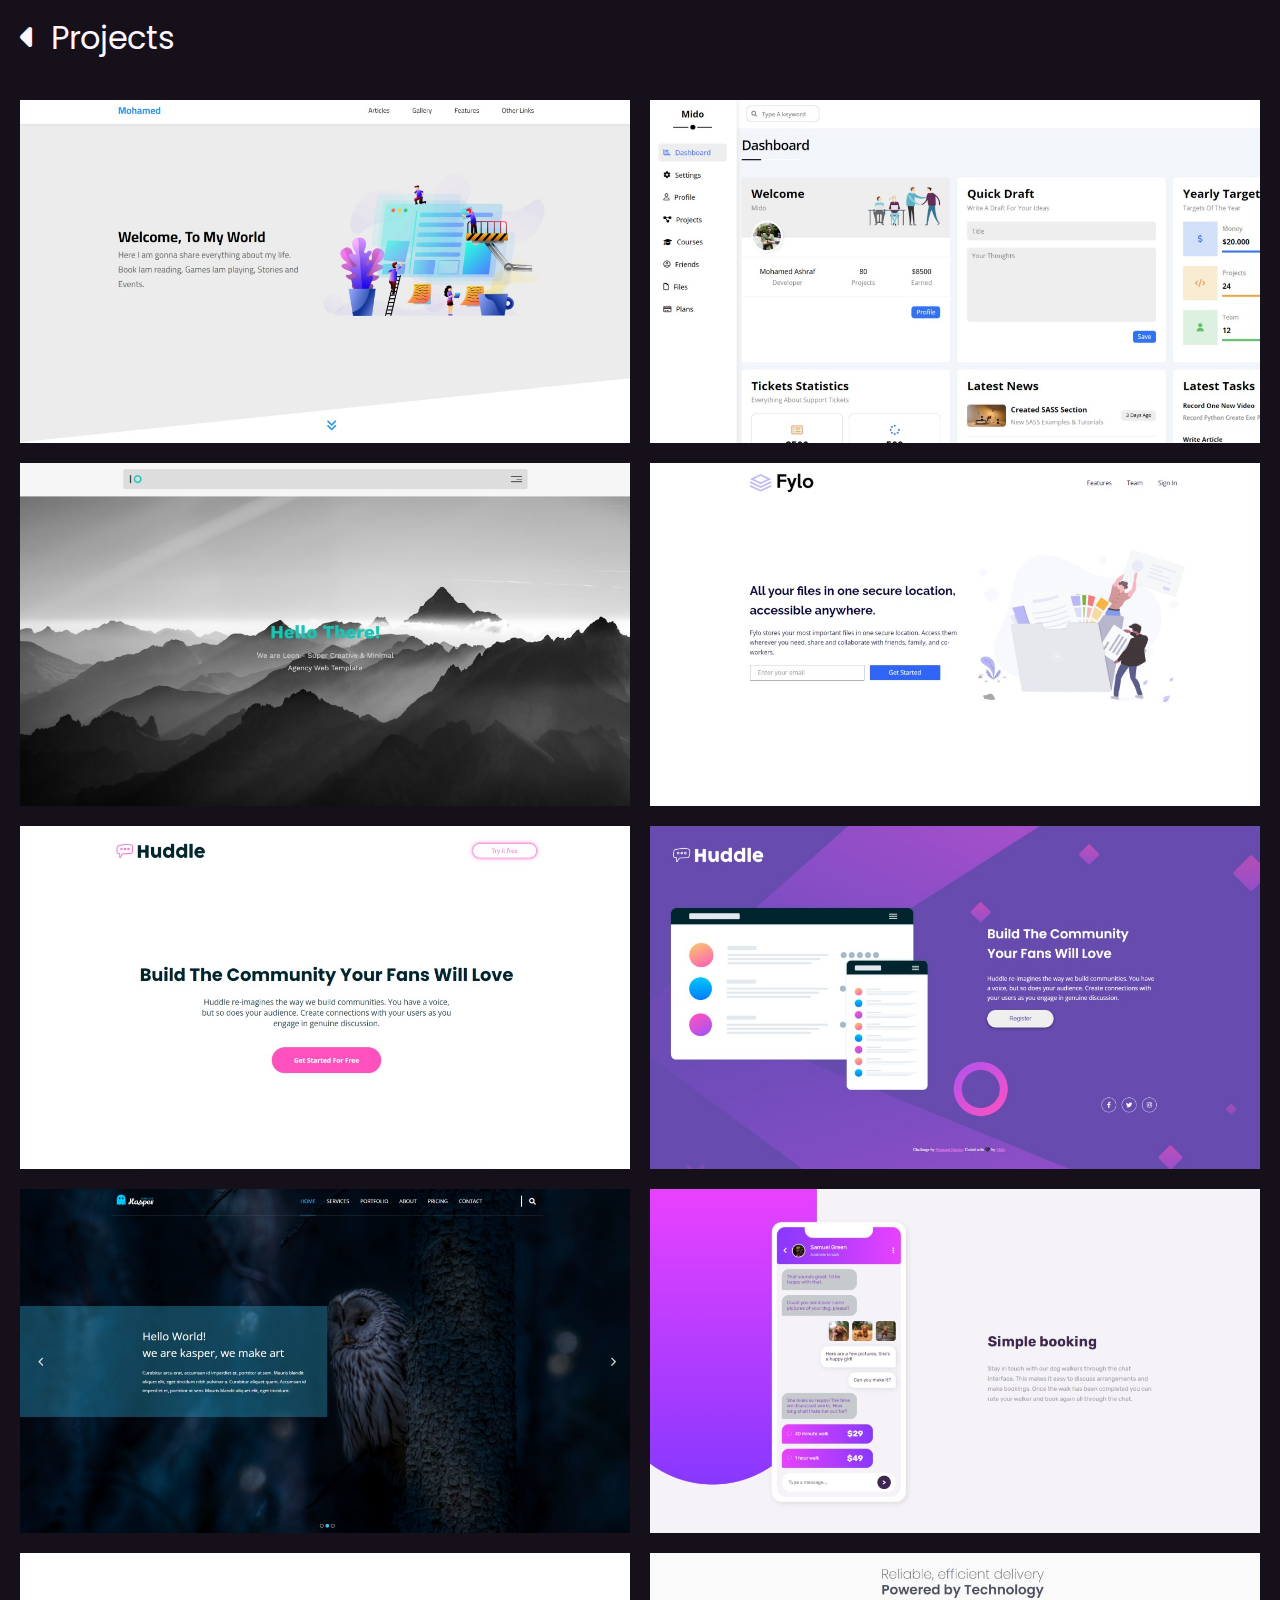
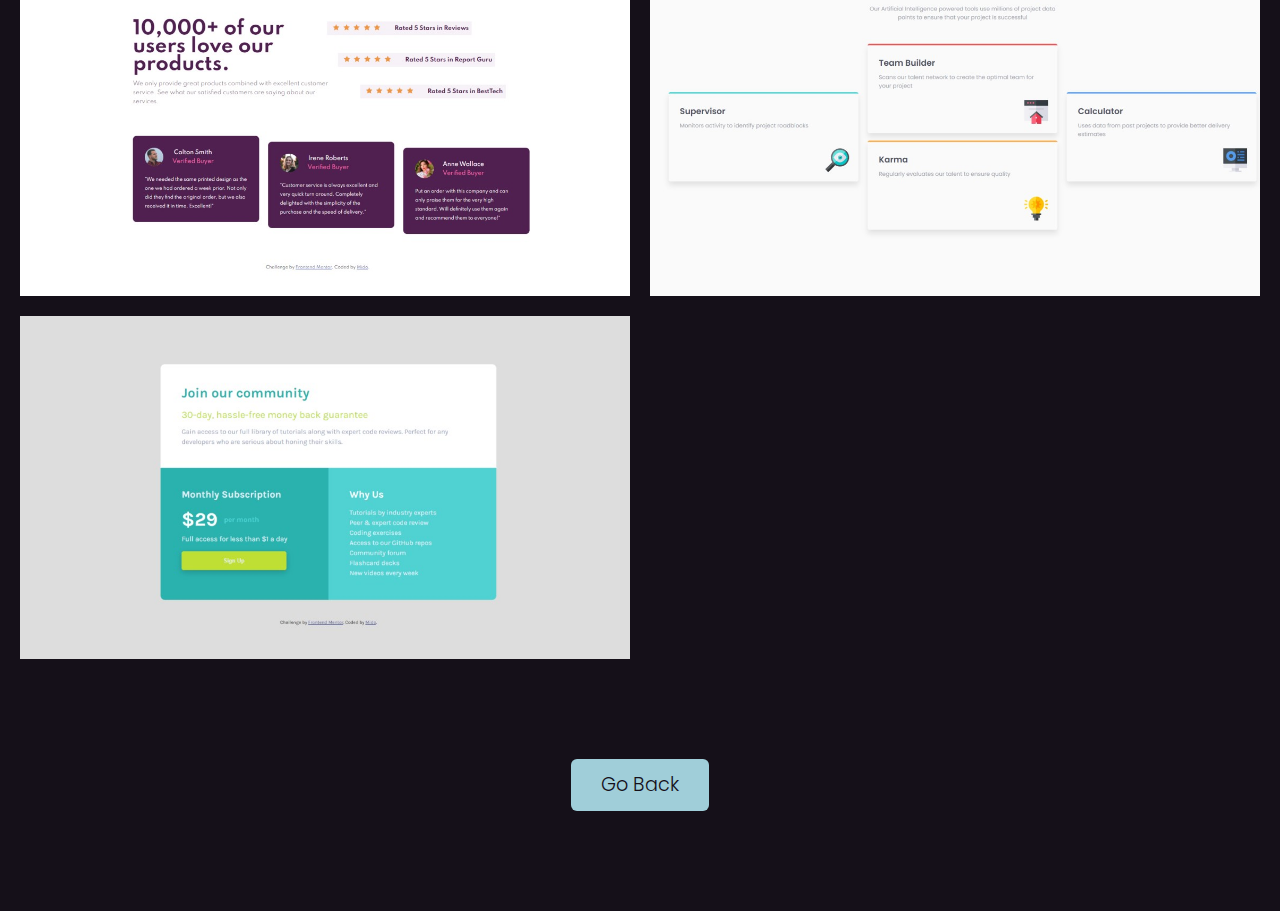
<file: projects.html>
<!DOCTYPE html>
<html lang="en">
  <head>
    <meta charset="UTF-8" />
    <meta http-equiv="X-UA-Compatible" content="IE=edge" />
    <meta name="viewport" content="width=device-width, initial-scale=1.0" />
    <link rel="stylesheet" href="./css/normalize.css" />
    <link rel="stylesheet" href="./css/all.min.css" />
    <link rel="stylesheet" href="./css/style.projects.css" />
    <link rel="preconnect" href="https://fonts.googleapis.com" />
    <link rel="preconnect" href="https://fonts.gstatic.com" crossorigin />
    <link
      href="https://fonts.googleapis.com/css2?family=Poppins:wght@200;300;400;500;600;700;900&display=swap"
      rel="stylesheet"
    />
    <title>Mohamed Ashraf | Frontend Developer</title>
    <link rel="shortcut icon" href="./favicon.ico" type="image/x-icon" />
  </head>
  <body>
    <main>
      <div class="lds-ellipsis" id="loader">
        <div class="holder">
          <div></div>
          <div></div>
          <div></div>
          <div></div>
        </div>
      </div>
      <div class="landing">
        <nav id="nav">
          <div class="text">
            <a href="./index.html#projects"
              ><i class="fa-solid fa-caret-left"></i>Projects</a
            >
          </div>
        </nav>
        <p class="forInfo">Click Images For More Info</p>
        <div class="cards">
          <div class="card one">
            <div class="linksHolder">
              <a
                href="https://github.com/midoashraf010/ELzero-template-3/"
                class="github"
                target="_blank"
                ><i class="fa-brands fa-github"></i
              ></a>
              <a href="https://mohamed-template-3.netlify.app/" target="_blank"
                ><i class="fa-solid fa-eye"></i
              ></a>
            </div>
            <div class="card-content">
              <h3>High End | Template</h3>
            </div>
          </div>
          <div class="card dash">
            <div class="linksHolder">
              <a
                href="https://github.com/midoashraf010/Dashboard-HTML-CSS-template"
                class="github"
                target="_blank"
                ><i class="fa-brands fa-github"></i
              ></a>
              <a href="https://white-dashboard.netlify.app/" target="_blank"
                ><i class="fa-solid fa-eye"></i
              ></a>
            </div>
            <div class="card-content">
              <h3>Dashboard | Template</h3>
            </div>
          </div>
          <div class="card three">
            <div class="linksHolder">
              <a
                href="https://github.com/midoashraf010/HTML---CSS-first-template-I-made/"
                class="github"
                target="_blank"
                ><i class="fa-brands fa-github"></i
              ></a>
              <a href="https://template1-by-mido.netlify.app/" target="_blank"
                ><i class="fa-solid fa-eye"></i
              ></a>
            </div>
            <div class="card-content">
              <h3>Leon | Template</h3>
            </div>
          </div>
          <div class="card four">
            <div class="linksHolder">
              <a
                href="https://github.com/midoashraf010/Fylo-landing-page-with-two-column-layout"
                target="_blank"
                class="github"
                ><i class="fa-brands fa-github"></i
              ></a>
              <a
                href="https://fylo-landing-page-22.netlify.app/"
                target="_blank"
                ><i class="fa-solid fa-eye"></i
              ></a>
            </div>
            <div class="card-content">
              <h3>Fylo | Template</h3>
            </div>
          </div>
          <div class="card five">
            <div class="linksHolder">
              <a
                href="https://github.com/midoashraf010/huddle-landing-page"
                target="_blank"
                class="github"
                ><i class="fa-brands fa-github"></i
              ></a>
              <a
                href="https://huddle-landing-curved-mido.netlify.app/"
                target="_blank"
                ><i class="fa-solid fa-eye"></i
              ></a>
            </div>
            <div class="card-content">
              <h3>Huddle | Template</h3>
            </div>
          </div>
          <div class="card six">
            <div class="linksHolder">
              <a
                href="https://github.com/midoashraf010/huddle-landing-pade-fem"
                target="_blank"
                class="github"
                ><i class="fa-brands fa-github"></i
              ></a>
              <a
                href="https://huddle-landing-pade-fem.netlify.app/"
                target="_blank"
                ><i class="fa-solid fa-eye"></i
              ></a>
            </div>
            <div class="card-content">
              <h3>Huddle | Landing</h3>
            </div>
          </div>
          <div class="card two">
            <div class="linksHolder">
              <a
                href="https://github.com/midoashraf010/HTML-CSS-template-2/"
                class="github"
                target="_blank"
                ><i class="fa-brands fa-github"></i
              ></a>
              <a href="https://template2-by-mido.netlify.app/" target="_blank"
                ><i class="fa-solid fa-eye"></i
              ></a>
            </div>
            <div class="card-content">
              <h3>Kasper | Template</h3>
            </div>
          </div>
          <div class="card seven">
            <div class="linksHolder">
              <a
                href="https://github.com/midoashraf010/Chat-app-CSS-illustration"
                target="_blank"
                class="github"
                ><i class="fa-brands fa-github"></i
              ></a>
              <a
                href="https://chat-app-css-illustration-mido.netlify.app/"
                target="_blank"
                ><i class="fa-solid fa-eye"></i
              ></a>
            </div>
            <div class="card-content">
              <h3>Chat App | Illustration</h3>
            </div>
          </div>
          <div class="card eight">
            <div class="linksHolder">
              <a
                href="https://github.com/midoashraf010/Social-proof-section"
                target="_blank"
                class="github"
                ><i class="fa-brands fa-github"></i
              ></a>
              <a
                href="https://mido-social-proof-section.netlify.app/"
                target="_blank"
                ><i class="fa-solid fa-eye"></i
              ></a>
            </div>
            <div class="card-content">
              <h3>Social | Landing</h3>
            </div>
          </div>
          <div class="card nine">
            <div class="linksHolder">
              <a
                href="https://github.com/midoashraf010/four-cards-frontend-mentor"
                target="_blank"
                class="github"
                ><i class="fa-brands fa-github"></i
              ></a>
              <a
                href="https://four-card-frontend-mento.netlify.app/"
                target="_blank"
                ><i class="fa-solid fa-eye"></i
              ></a>
            </div>
            <div class="card-content">
              <h3>Four Card | Illustration</h3>
            </div>
          </div>
          <div class="card ten">
            <div class="linksHolder">
              <a
                href="https://github.com/midoashraf010/single-price-grid-component"
                target="_blank"
                class="github"
                ><i class="fa-brands fa-github"></i
              ></a>
              <a
                href="https://single-price-grid-component-mido.netlify.app/"
                target="_blank"
                ><i class="fa-solid fa-eye"></i
              ></a>
            </div>
            <div class="card-content">
              <h3>Subscribe Card | Illustration</h3>
            </div>
          </div>
        </div>
        <div class="container discoverCont">
          <a href="./index.html#projects" class="discover">Go Back</a>
        </div>
      </div>
    </main>
    <script src="./js/projects.js"></script>
  </body>
</html>
</file>
<file: css/style.projects.css>
* {
  padding: 0;
  margin: 0;
  box-sizing: border-box;
}

ul {
  list-style: none;
  padding: 0;
  margin: 0;
}
a {
  text-decoration: none;
}

html {
  scroll-behavior: smooth;
}
.container {
  padding-left: 15px;
  padding-right: 15px;
  margin-left: auto;
  margin-right: auto;
}
/* Small */
@media (min-width: 768px) {
  .container {
    width: 750px;
  }
}
/* Medium */
@media (min-width: 992px) {
  .container {
    width: 970px;
  }
}
/* Large */
@media (min-width: 1200px) {
  .container {
    width: 1170px;
  }
}
body {
  font-family: "Poppins", sans-serif;
}
:root {
  --color-saturated: #4b4453;
  --color-main: #245c73;
  --color-sub: #a0ced9;
  --color-dimmed: #ccc;
  --super-light: #fef6ff;
  --color-main-dark: rgba(21, 16, 25, 1);
  --blue-shade-1: #122640;
  --blue-shade-2: rgba(7, 5, 9, 1);
  --light-teal: #d0f2ec;
  --main-transition: 300ms;
  --section-padding: 100px;
  --bg-dark: #060408;
}
input,
textarea,
button,
select,
a,
* {
  -webkit-tap-highlight-color: rgba(0, 0, 0, 0);
}
::selection {
  color: var(--color-main);
  background: var(--color-sub);
}

/* width */
::-webkit-scrollbar {
  width: 10px;
  background-color: var(--color-saturated);
}
/* Handle */
::-webkit-scrollbar-thumb {
  background: var(--color-main);
}
/* GLOBAL */

.landing {
  background-size: cover;
  background-repeat: no-repeat;
  background-blend-mode: multiply;
  background-position: center;
  background-color: var(--color-main-dark);
  z-index: -1;
  user-select: none;
}
nav {
  background-color: var(--color-main-dark);
  position: fixed;
  z-index: 2;
  width: 100%;
  padding-left: 20px;
}
.text {
  padding: 20px 0;
}
.text a {
  font-size: 2rem;
  color: var(--super-light);
  font-weight: 400;
}
.text a i {
  margin-right: 15px;
}
@media (max-width: 767px) {
  .text a {
    font-size: 1.5rem;
    font-weight: 400;
  }
}
.cards {
  display: grid;
  grid-template-columns: repeat(auto-fill, minmax(600px, 1fr));
  align-items: center;
  gap: 20px;
  margin: 0 20px;
  padding: var(--section-padding) 0;
}
.cards .card {
  background-repeat: no-repeat;
  background-size: cover;
  aspect-ratio: 16 / 9;
  padding: 30px;
  overflow: hidden;
  position: relative;
  max-width: 100%;
  transition: 300ms;
  -webkit-transition: 300ms;
  -moz-transition: 300ms;
  -ms-transition: 300ms;
  -o-transition: 300ms;
}
.cards .card::before {
  content: "";
  position: absolute;
  top: 0;
  left: 0;
  background-color: rgba(21, 16, 25, 0.6);
  width: 100%;
  height: 100%;
  opacity: 0;
  transition: 500ms;
  -webkit-transition: 500ms;
  -moz-transition: 500ms;
  -ms-transition: 500ms;
  -o-transition: 500ms;
}
.cards .card:hover {
  box-shadow: 5px 5px 15px -5px rgba(0, 0, 0, 0.5);
}
.cards .card:hover::before {
  opacity: 1;
}
.cards .linksHolder {
  width: 100%;
  height: 100%;
  display: flex;
  justify-content: center;
  align-items: center;
  opacity: 0;
  transition: 500ms;
  -webkit-transition: 500ms;
  -moz-transition: 500ms;
  -ms-transition: 500ms;
  -o-transition: 500ms;
  gap: 20px;
}
.cards .linksHolder a {
  color: var(--super-light);
  padding: 25px;
  background-color: rgba(21, 16, 25, 1);
  border-radius: 15px;
  -webkit-border-radius: 15px;
  -moz-border-radius: 15px;
  -ms-border-radius: 15px;
  -o-border-radius: 15px;
  z-index: 555;
  transition: 200ms;
  -webkit-transition: 200ms;
  -moz-transition: 200ms;
  -ms-transition: 200ms;
  -o-transition: 200ms;
  position: relative;
}
.cards .linksHolder a::after {
  content: "Go To Site";
  position: absolute;
  top: -50px;
  right: 50%;
  transform: translatex(50%);
  -webkit-transform: translatex(50%);
  -moz-transform: translatex(50%);
  -ms-transform: translatex(50%);
  -o-transform: translatex(50%);
  width: max-content;
  background-color: rgba(21, 16, 25, 1);
  padding: 10px;
  border-radius: 20px;
  -webkit-border-radius: 20px;
  -moz-border-radius: 20px;
  -ms-border-radius: 20px;
  -o-border-radius: 20px;
  opacity: 0;
  transition: 200ms;
  -webkit-transition: 200ms;
  -moz-transition: 200ms;
  -ms-transition: 200ms;
  -o-transition: 200ms;
}
.cards .linksHolder a.github::after {
  content: "View On Github";
  position: absolute;
  top: -52px;
  right: 50%;
  transform: translatex(50%);
  -webkit-transform: translatex(50%);
  -moz-transform: translatex(50%);
  -ms-transform: translatex(50%);
  -o-transform: translatex(50%);
  width: max-content;
  background-color: rgba(21, 16, 25, 1);
  padding: 11px;
  border-radius: 20px;
  -webkit-border-radius: 20px;
  -moz-border-radius: 20px;
  -ms-border-radius: 20px;
  -o-border-radius: 20px;
  opacity: 0;
  transition: 200ms;
  -webkit-transition: 200ms;
  -moz-transition: 200ms;
  -ms-transition: 200ms;
  -o-transition: 200ms;
}
.cards .linksHolder a:hover::after {
  opacity: 0.8;
  transition-delay: 0.5s;
}
.cards .card:hover .linksHolder {
  opacity: 1;
}
/* .cards .card .linksHolder a:hover {
  padding: 33px;
} */
.cards .card.one {
  background-image: url(../media/project-3.jpg);
}
.cards .card.two {
  background-image: url(../media/project-2.jpg);
}
.cards .card.dash {
  background-image: url(../media/project-dashboard.jpg);
}
.cards .card.three {
  background-image: url(../media/project-1.jpg);
}
.cards .card.four {
  background-image: url(../media/project-4.jpg);
}
.cards .card.five {
  background-image: url(../media/project-5.jpg);
}
.cards .card.six {
  background-image: url(../media/project-6.jpg);
}
.cards .card.seven {
  background-image: url(../media/project-7.jpg);
}
.cards .card.eight {
  background-image: url(../media/project-8.jpg);
}
.cards .card.nine {
  background-image: url(../media/project-9.jpg);
}
.cards .card.ten {
  background-image: url(../media/project-10.jpg);
}
main {
  position: relative;
}
main .forInfo {
  color: var(--super-light);
  font-weight: 200;
  font-size: 0.9rem;
  text-align: center;
  display: none;
  position: absolute;
  left: 50%;
  transform: translatex(-50%);
  -webkit-transform: translatex(-50%);
  -moz-transform: translatex(-50%);
  -ms-transform: translatex(-50%);
  -o-transform: translatex(-50%);
  top: 120px;
  width: max-content;
}
@media (max-width: 767px) {
  main .forInfo {
    display: block;
  }
  .cards {
    padding-top: 150px;
  }
}
.cards .card .card-content {
  position: absolute;
  background-color: rgba(21, 16, 25, 1);
  overflow: hidden;
  padding: 20px 70px;
  left: 50%;
  transform: translateX(-50%);
  -webkit-transform: translateX(-50%);
  -moz-transform: translateX(-50%);
  -ms-transform: translateX(-50%);
  -o-transform: translateX(-50%);
  top: 100%;
  transition: 400ms;
  -webkit-transition: 400ms;
  -moz-transition: 400ms;
  -ms-transition: 400ms;
  -o-transition: 400ms;
  border-top-left-radius: 20px;
  border-top-right-radius: 20px;
  color: var(--super-light);
}
.cards .card:hover .card-content {
  top: calc(100% - 55px);
}
.cards .card h3 {
  font-weight: 200;
  width: max-content;
}
.discoverCont {
  display: flex;
  justify-content: center;
  align-items: center;
  padding: 0 0 100px;
}
.discoverCont a {
  background-color: var(--color-sub);
  padding: 15px 30px;
  color: var(--color-main-dark) !important;
  font-weight: 300;
  font-size: 1.2rem !important;
  transition: var(--main-transition);
  -webkit-transition: var(--main-transition);
  -moz-transition: var(--main-transition);
  -ms-transition: var(--main-transition);
  -o-transition: var(--main-transition);
  border-radius: 6px;
  -webkit-border-radius: 6px;
  -moz-border-radius: 6px;
  -ms-border-radius: 6px;
  -o-border-radius: 6px;
}
.discoverCont a:hover {
  background-color: #badee8;
  box-shadow: 5px 5px 0 0 rgba(0, 0, 0, 0.5);
}

@media (max-width: 750px) {
  .cards {
    grid-template-columns: repeat(auto-fill, minmax(400px, 1fr));
  }
  .cards .card h3 {
    font-size: 0.9rem;
  }
  .cards .card .linksHolder a {
    padding: 15px;
  }
  .cards .card .linksHolder a:hover {
    padding: 15px;
  }
  .cards .card .linksHolder a::after {
    font-size: 10px;
  }
  .cards .card .card-content {
    padding: 15px 50px;
  }
  .cards .card:hover .card-content {
    top: calc(100% - 45px);
  }
}
@media (max-width: 430px) {
  .cards {
    grid-template-columns: repeat(auto-fill, minmax(300px, 1fr));
  }
}
#loader {
  width: 100%;
  height: 100vh;
  position: fixed;
  top: 0;
  left: 0;
  background-color: var(--bg-dark);
  z-index: 99999;
  color: white;
  transition: 300ms;
  -webkit-transition: 300ms;
  -moz-transition: 300ms;
  -ms-transition: 300ms;
  -o-transition: 300ms;
  user-select: none;
}
.lds-ellipsis {
  display: inline-block;
  position: absolute;
  width: 80px;
  height: 80px;
}
.lds-ellipsis > div {
  width: 3.9rem;
  height: 100%;
  /* background-color: red; */
  position: relative;
  left: 50%;
  transform: translateX(-50%);
  -webkit-transform: translateX(-50%);
  -moz-transform: translateX(-50%);
  -ms-transform: translateX(-50%);
  -o-transform: translateX(-50%);
}
.lds-ellipsis div div {
  position: absolute;
  top: 50% !important;
  transform: translate(-50%, -50%);
  width: 13px;
  height: 13px;
  border-radius: 50%;
  background: #fff;
  animation-timing-function: cubic-bezier(0, 1, 1, 0);
  -webkit-transform: translate(-50%, -50%);
  -moz-transform: translate(-50%, -50%);
  -ms-transform: translate(-50%, -50%);
  -o-transform: translate(-50%, -50%);
}
.lds-ellipsis div div:nth-child(1) {
  top: 50%;
  left: 0px;
  animation: lds-ellipsis1 0.6s infinite;
  -webkit-animation: lds-ellipsis1 0.6s infinite;
}
.lds-ellipsis div div:nth-child(2) {
  left: 0px;
  animation: lds-ellipsis2 0.6s infinite;
  -webkit-animation: lds-ellipsis2 0.6s infinite;
}
.lds-ellipsis div div:nth-child(3) {
  left: 25px;
  animation: lds-ellipsis2 0.6s infinite;
  -webkit-animation: lds-ellipsis2 0.6s infinite;
}
.lds-ellipsis div div:nth-child(4) {
  left: 48px;
  animation: lds-ellipsis3 0.6s infinite;
  -webkit-animation: lds-ellipsis3 0.6s infinite;
}
@keyframes lds-ellipsis1 {
  0% {
    transform: scale(0);
  }
  100% {
    transform: scale(1);
  }
}
@keyframes lds-ellipsis3 {
  0% {
    transform: scale(1);
  }
  100% {
    transform: scale(0);
  }
}
@keyframes lds-ellipsis2 {
  0% {
    transform: translate(0, 0);
  }
  100% {
    transform: translate(24px, 0);
  }
}
</file>
